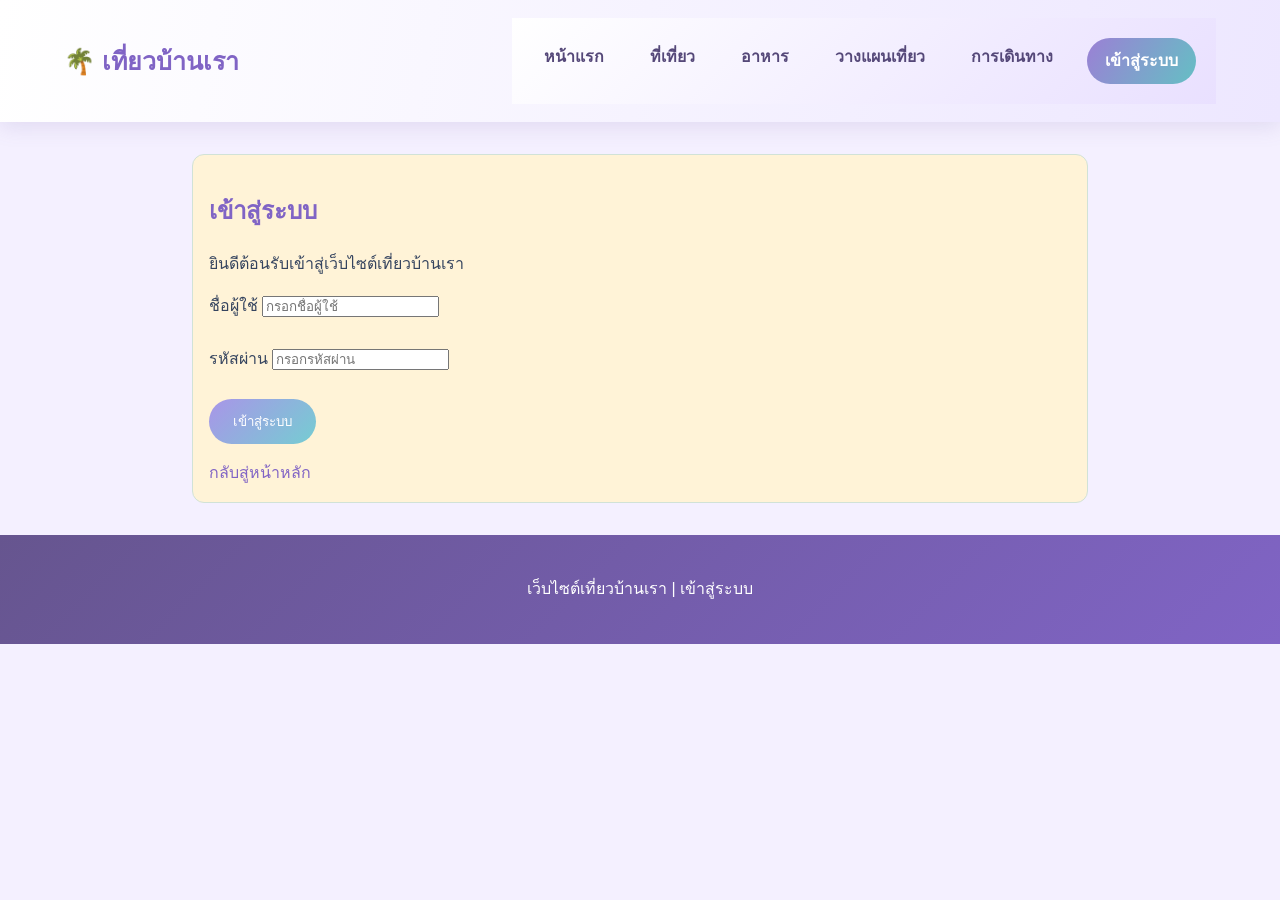
<file: login.html>
<!DOCTYPE html>
<html lang="th">
<head>
    <meta charset="UTF-8">
    <meta name="viewport" content="width=device-width, initial-scale=1">
    <title>เข้าสู่ระบบ | เที่ยวบ้านเรา</title>
    <link rel="stylesheet" href="style.css">
</head>

<body>

<!-- เมนูด้านบน -->
<header class="main-header">
    <div class="logo">🌴 เที่ยวบ้านเรา</div>

    <nav>
        <ul>
            <li><a href="index.html">หน้าแรก</a></li>
            <li><a href="places.html">ที่เที่ยว</a></li>
            <li><a href="food.html">อาหาร</a></li>
            <li><a href="plan.html">วางแผนเที่ยว</a></li>
            <li><a href="travel.html">การเดินทาง</a></li>
            <li><a href="login.html" class="login-btn">เข้าสู่ระบบ</a></li>
        </ul>
    </nav>
</header>

<main>
    <section class="card">
        <h1>เข้าสู่ระบบ</h1>
        <p>ยินดีต้อนรับเข้าสู่เว็บไซต์เที่ยวบ้านเรา</p>

        <form onsubmit="login(event)">
            <label for="username">ชื่อผู้ใช้</label>
            <input type="text" id="username"
                   placeholder="กรอกชื่อผู้ใช้" required>

            <br><br>

            <label for="password">รหัสผ่าน</label>
            <input type="password" id="password"
                   placeholder="กรอกรหัสผ่าน" required>

            <br><br>

            <button type="submit">เข้าสู่ระบบ</button>

            <p id="message"></p>
        </form>

        <a href="index.html">กลับสู่หน้าหลัก</a>
    </section>
</main>

<footer>
    <p>เว็บไซต์เที่ยวบ้านเรา | เข้าสู่ระบบ</p>
</footer>

<script>
function login(event) {
    event.preventDefault();

    let username = document.getElementById("username").value;

    document.getElementById("message").innerText =
        "ยินดีต้อนรับคุณ " + username;
}
</script>

</body>
</html>
</file>
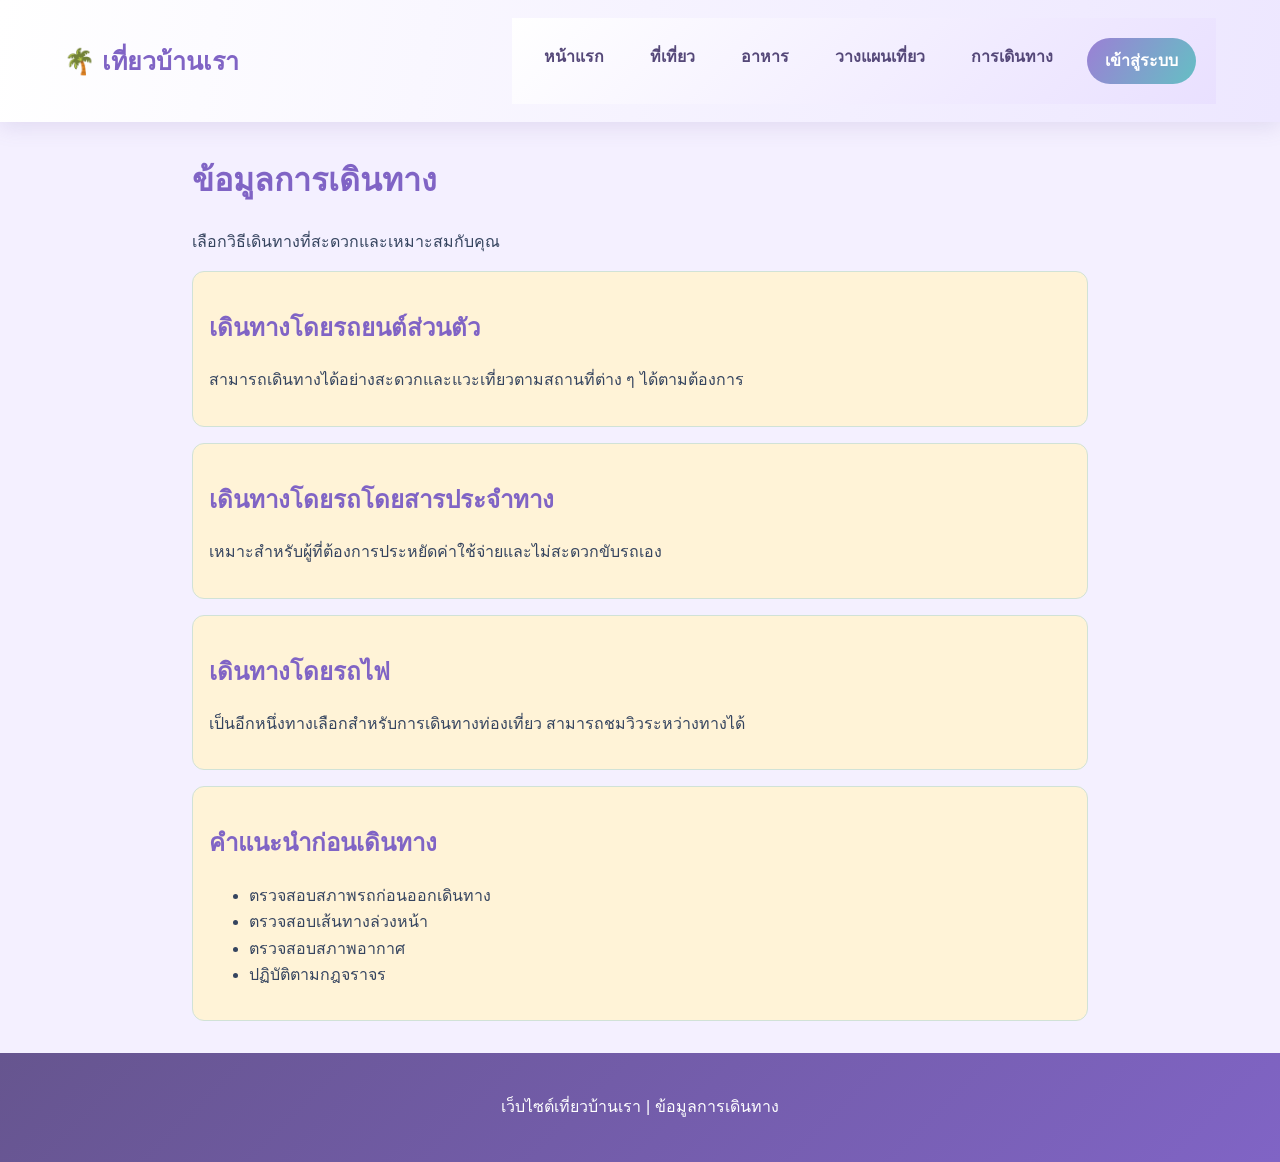
<file: travel.html>
<!DOCTYPE html>
<html lang="th">
<head>
    <meta charset="UTF-8">
    <meta name="viewport" content="width=device-width, initial-scale=1">
    <title>ข้อมูลการเดินทาง | เที่ยวบ้านเรา</title>
    <link rel="stylesheet" href="style.css">
</head>
<body>

<!-- เมนูด้านบน -->
<header class="main-header">
    <div class="logo">🌴 เที่ยวบ้านเรา</div>

    <nav>
        <ul>
            <li><a href="index.html">หน้าแรก</a></li>
            <li><a href="places.html">ที่เที่ยว</a></li>
            <li><a href="food.html">อาหาร</a></li>
            <li><a href="plan.html">วางแผนเที่ยว</a></li>
            <li><a href="travel.html">การเดินทาง</a></li>
            <li><a href="login.html" class="login-btn">เข้าสู่ระบบ</a></li>
        </ul>
    </nav>
</header>

<main>
    <h1>ข้อมูลการเดินทาง</h1>
    <p>เลือกวิธีเดินทางที่สะดวกและเหมาะสมกับคุณ</p>

    <section class="card">
        <h2>เดินทางโดยรถยนต์ส่วนตัว</h2>
        <p>สามารถเดินทางได้อย่างสะดวกและแวะเที่ยวตามสถานที่ต่าง ๆ ได้ตามต้องการ</p>
    </section>

    <section class="card">
        <h2>เดินทางโดยรถโดยสารประจำทาง</h2>
        <p>เหมาะสำหรับผู้ที่ต้องการประหยัดค่าใช้จ่ายและไม่สะดวกขับรถเอง</p>
    </section>

    <section class="card">
        <h2>เดินทางโดยรถไฟ</h2>
        <p>เป็นอีกหนึ่งทางเลือกสำหรับการเดินทางท่องเที่ยว สามารถชมวิวระหว่างทางได้</p>
    </section>

    <section class="card">
        <h2>คำแนะนำก่อนเดินทาง</h2>
        <ul>
            <li>ตรวจสอบสภาพรถก่อนออกเดินทาง</li>
            <li>ตรวจสอบเส้นทางล่วงหน้า</li>
            <li>ตรวจสอบสภาพอากาศ</li>
            <li>ปฏิบัติตามกฎจราจร</li>
        </ul>
    </section>
</main>

<footer>
    <p>เว็บไซต์เที่ยวบ้านเรา | ข้อมูลการเดินทาง</p>
</footer>

</body>
</html>
</file>
<file: style.css>
* {
box-sizing: border-box;
}
body {
	margin: 0;
	font-family: system-ui, sans-serif;
	line-height: 1.65;
	color: #212121;        /*สีตัวอักษรที่แสดงผลในส่วนของเนื้อหาเว็บ*/
	background: #C0E4F6;    /*สีพื้นหลังของตัวเว็บ*/
}
header, footer {
	padding: 1rem;
	color: #000000;   
	background: #ADD495;   /*สีพื้นหลังของส่วนหัวเว็บและท้ายเว็บ*/
}
.site-name {
	margin: 0 0 0.5rem;
	font-size: 1.25rem;
	font-weigth: bold;
}
nav ul {
	display: flex;
	flex-wrap: wrap;
	gap: 0.5rem;
	margin: 0;
	padding: 0;
	list-style: none;
}
nav a {
	display: block;
	padding: 0.35rem 0.75rem;
	color: #ffffff;   /*สีตัวอักษรบนเมนู*/
	border-radius: 0.35rem;
}
nav a:hover, nav a[aria-current="page"] {
	background: #F8E8D3;   /*พื้นหลังของเมนูเมื่อเอาเมาส์ไปวางชี้*/
	color: #174c3c;
}
a:focus-visible {
	outline: 3px solid #c67400;
	outline-offset: 3px;
}
main {
	width: min(92%, 56rem);
	margin: 2rem auto;
}
.card {
	margin: 1rem 0;
	padding: 1rem;
	border: 1px solid #d1e2d7;
	border-radius: 0.75rem;
	background: #FFF3D7;  /*สีพื้นหลังของกรอบcard*/
}
img {
	display: block;
	max-width: 100%;
	heigth: auto;
	border-radius: 0.5rem;
}
.button {
	display: inline-block;
	padding: 0.6rem 1rem;
	border-radius: 0.35rem;
	background: #FFBFC5;  /*สีของปุ่ม*/
	color: white;
	text-decoration: none;
}

/* แกลลอรี่แบบสไลด์ */
.gallery {
    text-align: center;
    padding: 30px 15px;
}

.slider {
    position: relative;
    max-width: 750px;
    height: 400px;
    margin: 20px auto;
    overflow: hidden;
    border-radius: 15px;
    background: #eeeeee;
}

.slides img {
    display: none;
    width: 100%;
    height: 400px;
    object-fit: cover;
}

/* ปุ่มเลื่อนซ้ายขวา */
.prev, .next {
    position: absolute;
    top: 50%;
    transform: translateY(-50%);
    background: rgba(0, 0, 0, 0.6);
    color: white;
    border: none;
    padding: 15px;
    font-size: 20px;
    cursor: pointer;
    border-radius: 50%;
}

.prev {
    left: 15px;
}

.next {
    right: 15px;
}

.prev:hover, .next:hover {
    background: #e89b55;
}

/* จุดบอกลำดับรูป */
.dots {
    text-align: center;
    margin-top: 15px;
}

.dots span {
    display: inline-block;
    width: 12px;
    height: 12px;
    margin: 5px;
    background: #cccccc;
    border-radius: 50%;
    cursor: pointer;
}

.dots span.active {
    background: #e89b55;
}

/* ===== ธีมหลัก ===== */
body {
    margin: 0;
    font-family: Arial, sans-serif;
    background: #f4fbff;
    color: #244253;
}

/* ===== เมนูด้านบน ===== */
.main-header {
    background: white;
    padding: 18px 5%;
    display: flex;
    justify-content: space-between;
    align-items: center;
    box-shadow: 0 3px 15px rgba(0,0,0,0.08);
    flex-wrap: wrap;
}

.logo {
    font-size: 25px;
    font-weight: bold;
    color: #1685a5;
}

nav ul {
    display: flex;
    list-style: none;
    gap: 22px;
    margin: 0;
    padding: 0;
    flex-wrap: wrap;
}

nav a {
    text-decoration: none;
    color: #315467;
    font-weight: bold;
    transition: 0.3s;
}

nav a:hover {
    color: #f49b55;
}

.login-btn {
    background: #1685a5;
    color: white !important;
    padding: 10px 18px;
    border-radius: 25px;
}

/* ===== ภาพหน้าปก ===== */
.hero {
    min-height: 480px;
    background:
        linear-gradient(90deg,
        rgba(0,40,65,0.75),
        rgba(0,80,110,0.15)),
        url("images/place1.jpg") center/cover no-repeat;
    display: flex;
    align-items: center;
    padding: 40px 8%;
    color: white;
    box-sizing: border-box;
}

.hero-content {
    max-width: 650px;
}

.hero-small {
    letter-spacing: 4px;
    color: #ffe1a8;
    font-weight: bold;
}

.hero h1 {
    font-size: 48px;
    line-height: 1.4;
    margin: 15px 0;
}

.hero-content p {
    font-size: 17px;
    line-height: 1.9;
}

.hero-button {
    display: inline-block;
    background: #ffad62;
    color: white;
    text-decoration: none;
    padding: 15px 28px;
    border-radius: 30px;
    margin-top: 20px;
    font-weight: bold;
    transition: 0.3s;
}

.hero-button:hover {
    background: #ed8740;
    transform: translateY(-4px);
}

/* ===== ส่วนต้อนรับ ===== */
.welcome {
    text-align: center;
    padding: 65px 15%;
    line-height: 1.9;
}

.welcome h2,
.categories h2,
.featured h2,
.gallery h2 {
    font-size: 30px;
    color: #167e9d;
}

.section-tag {
    color: #ed9855;
    letter-spacing: 3px;
    font-size: 13px;
    font-weight: bold;
}

/* ===== หมวดหมู่ ===== */
.categories {
    text-align: center;
    padding: 50px 5%;
    background: #e7f6fb;
}

.category-container {
    display: grid;
    grid-template-columns: repeat(4, 1fr);
    gap: 20px;
    margin-top: 35px;
}

.category-card {
    background: white;
    padding: 30px 15px;
    border-radius: 18px;
    text-decoration: none;
    color: #315467;
    box-shadow: 0 5px 20px rgba(0,0,0,0.06);
    transition: 0.3s;
}

.category-card:hover {
    transform: translateY(-10px);
    box-shadow: 0 12px 25px rgba(0,0,0,0.12);
}

.category-icon {
    font-size: 45px;
}

.category-card h3 {
    color: #1685a5;
}

/* ===== การ์ดสถานที่ ===== */
.featured {
    text-align: center;
    padding: 60px 5%;
}

.featured-container {
    display: grid;
    grid-template-columns: repeat(3, 1fr);
    gap: 25px;
    margin-top: 35px;
}

.featured-card {
    background: white;
    border-radius: 18px;
    overflow: hidden;
    text-align: left;
    box-shadow: 0 5px 20px rgba(0,0,0,0.08);
    transition: 0.3s;
}

.featured-card:hover {
    transform: translateY(-8px);
}

.featured-card img {
    width: 100%;
    height: 230px;
    object-fit: cover;
}

.featured-info {
    padding: 20px;
}

.featured-info h3 {
    color: #1685a5;
}

.featured-info p {
    line-height: 1.7;
}

.featured-info a {
    color: #ed9855;
    text-decoration: none;
    font-weight: bold;
}

/* ===== แกลลอรี่สไลด์ ===== */
.gallery {
    text-align: center;
    padding: 60px 15px;
    background: #e7f6fb;
}

.slider {
    position: relative;
    max-width: 850px;
    height: 430px;
    margin: 30px auto;
    overflow: hidden;
    border-radius: 22px;
    background: #d5e8ef;
    box-shadow: 0 10px 30px rgba(0,0,0,0.15);
}

.slides img {
    display: none;
    width: 100%;
    height: 430px;
    object-fit: cover;
}

.prev, .next {
    position: absolute;
    top: 50%;
    transform: translateY(-50%);
    background: rgba(0,0,0,0.55);
    color: white;
    border: none;
    padding: 16px;
    font-size: 20px;
    cursor: pointer;
    border-radius: 50%;
}

.prev {
    left: 15px;
}

.next {
    right: 15px;
}

.prev:hover, .next:hover {
    background: #ed9855;
}

.dots {
    margin-top: 15px;
}

.dots span {
    display: inline-block;
    width: 12px;
    height: 12px;
    margin: 5px;
    background: #b9d1dc;
    border-radius: 50%;
    cursor: pointer;
}

.dots span.active {
    background: #ed9855;
    transform: scale(1.3);
}

/* ===== แบนเนอร์ท้าย ===== */
.travel-banner {
    text-align: center;
    padding: 65px 20px;
    background: linear-gradient(120deg, #1685a5, #57c2cf);
    color: white;
}

.travel-banner h2 {
    font-size: 30px;
}

.travel-banner p {
    line-height: 1.8;
}

.travel-banner a {
    display: inline-block;
    background: white;
    color: #1685a5;
    text-decoration: none;
    padding: 13px 28px;
    border-radius: 30px;
    font-weight: bold;
    margin-top: 15px;
}

/* ===== Footer ===== */
.main-footer {
    background: #173d50;
    color: white;
    text-align: center;
    padding: 35px 15px;
    line-height: 1.9;
}

.main-footer h2 {
    color: #ffbd78;
}

.copyright {
    color: #b8d0dc;
    font-size: 13px;
    border-top: 1px solid #527080;
    padding-top: 15px;
}

/* ===== รองรับโทรศัพท์และแท็บเล็ต ===== */
@media (max-width: 768px) {

    .main-header {
        justify-content: center;
        gap: 18px;
    }

    nav ul {
        justify-content: center;
        gap: 15px;
    }

    .hero {
        min-height: 400px;
    }

    .hero h1 {
        font-size: 32px;
    }

    .category-container {
        grid-template-columns: repeat(2, 1fr);
    }

    .featured-container {
        grid-template-columns: 1fr;
    }

    .slider {
        height: 280px;
    }

    .slides img {
        height: 280px;
    }
}

/* ===== ธีมใหม่ Luxury Tropical ===== */

body {
    background: #F4F0FF;
    color: #35445F;
}

/* เมนูด้านบน */
.main-header {
    background: linear-gradient(100deg, #FFFFFF, #EDE7FF);
    box-shadow: 0 5px 20px rgba(112, 91, 160, 0.15);
}

.logo {
    color: #8064C5;
}

nav a {
    color: #554879;
}

nav a:hover {
    color: #E78DA5;
}

.login-btn {
    background: linear-gradient(120deg, #9B80D5, #65BFC4);
    color: white !important;
}

/* ภาพหน้าปก */
.hero {
    background:
        linear-gradient(90deg,
        rgba(52, 47, 91, 0.78),
        rgba(86, 160, 172, 0.20)),
        url("images/place1.jpg") center/cover no-repeat;
    color: white;
}

.hero-small {
    color: #FFE0CF;
}

.hero-button {
    background: linear-gradient(120deg, #E99AB5, #B69AE8);
    color: white;
}

.hero-button:hover {
    background: #8064C5;
}

/* ส่วนต้อนรับ */
.welcome {
    background: linear-gradient(120deg, #F4F0FF, #E4F6F8);
}

.welcome h2,
.categories h2,
.featured h2,
.gallery h2 {
    color: #8064C5;
}

.section-tag {
    color: #DB829E;
}

/* หมวดหมู่ */
.categories {
    background: linear-gradient(135deg, #E4F6F8, #FCEBF2);
}

.category-card {
    background: linear-gradient(145deg, #FFFFFF, #F3EDFF);
    color: #554879;
    box-shadow: 0 8px 25px rgba(128, 100, 197, 0.12);
}

.category-card:hover {
    background: linear-gradient(145deg, #FCEBF2, #E9E0FF);
}

.category-card h3 {
    color: #8064C5;
}

/* การ์ดสถานที่ */
.featured {
    background: #F9F6FF;
}

.featured-card {
    background: linear-gradient(145deg, #FFFFFF, #F5F0FF);
    box-shadow: 0 8px 25px rgba(128, 100, 197, 0.12);
}

.featured-info h3 {
    color: #8064C5;
}

.featured-info a {
    color: #D77D9C;
}

/* แกลลอรี่ */
.gallery {
    background: linear-gradient(135deg, #E7F6F8, #F2EAFE, #FCEBF2);
}

.slider {
    box-shadow: 0 12px 35px rgba(86, 91, 150, 0.22);
    border: 5px solid white;
}

.prev, .next {
    background: rgba(83, 66, 126, 0.75);
}

.prev:hover, .next:hover {
    background: #E78DA5;
}

.dots span {
    background: #C9BCE8;
}

.dots span.active {
    background: #E78DA5;
}

/* แบนเนอร์ท้าย */
.travel-banner {
    background: linear-gradient(120deg, #8064C5, #65BFC4, #E99AB5);
    color: white;
}

.travel-banner a {
    background: #FFFFFF;
    color: #8064C5;
}

.travel-banner a:hover {
    background: #FFE9E1;
}

/* Footer */
.main-footer {
    background: linear-gradient(120deg, #35445F, #51446F);
    color: #FFFFFF;
}

.main-footer h2 {
    color: #F6C5D4;
}

.copyright {
    color: #D8D2E9;
    border-color: #82779C;
}

/* ===== LUXURY TROPICAL THEME ===== */

* {
    box-sizing: border-box;
}

body {
    margin: 0;
    font-family: Arial, sans-serif;
    background: #F4F0FF;
    color: #35445F;
}

header, nav {
    background: linear-gradient(135deg, #FFFFFF, #E9E0FF);
    padding: 20px;
}

h1, h2, h3 {
    color: #8064C5;
}

a {
    color: #8064C5;
    text-decoration: none;
}

a:hover {
    color: #E78DA5;
}

button, input[type="submit"] {
    background: linear-gradient(135deg, #A995E8, #75CDD2);
    color: white;
    border: none;
    padding: 12px 24px;
    border-radius: 25px;
    cursor: pointer;
}

button:hover, input[type="submit"]:hover {
    background: #E78DA5;
}

section {
    padding: 30px;
}

img {
    max-width: 100%;
    border-radius: 15px;
}

footer {
    background: linear-gradient(135deg, #66558F, #8064C5);
    color: white;
    text-align: center;
    padding: 25px;
}

/* ==============================
   PLACES PAGE
============================== */

.place-banner {
    min-height: 350px;
    background: linear-gradient(90deg, #075985cc, #38bdf866),
    url("images/place1.jpg") center/cover;
    display: flex;
    align-items: center;
    padding: 60px 10%;
    color: white;
}

.place-banner span {
    letter-spacing: 4px;
    color: #ffd166;
}

.place-banner h2 {
    font-size: 42px;
    margin: 15px 0;
}

.place-section, .food-section {
    padding: 60px 8%;
    text-align: center;
}

.place-grid {
    display: grid;
    grid-template-columns: repeat(3, 1fr);
    gap: 25px;
    margin-top: 35px;
}

.place-item {
    background: white;
    border-radius: 20px;
    overflow: hidden;
    box-shadow: 0 8px 25px #00000015;
    text-align: left;
    transition: 0.3s;
}

.place-item:hover, .food-card:hover {
    transform: translateY(-8px);
}

.place-item img {
    width: 100%;
    height: 230px;
    object-fit: cover;
}

.place-info {
    padding: 20px;
}


/* ==============================
   FOOD PAGE
============================== */

.food-banner {
    text-align: center;
    padding: 85px 20px;
    background: linear-gradient(135deg, #fff0d9, #ffcf9d);
    color: #854d0e;
}

.food-banner span {
    letter-spacing: 4px;
    font-weight: bold;
}

.food-banner h2 {
    font-size: 40px;
    margin: 15px;
}

.food-grid {
    display: grid;
    grid-template-columns: repeat(3, 1fr);
    gap: 25px;
    margin-top: 35px;
}

.food-card {
    background: #fffaf2;
    border-radius: 20px;
    overflow: hidden;
    box-shadow: 0 8px 25px #00000012;
    transition: 0.3s;
    text-align: left;
}

.food-card img {
    width: 100%;
    height: 220px;
    object-fit: cover;
}

.food-card div {
    padding: 20px;
}


/* ==============================
   PLAN PAGE
============================== */

.plan-banner {
    background: linear-gradient(135deg, #0ea5e9, #075985);
    text-align: center;
    padding: 80px 20px;
    color: white;
}

.plan-banner h2 {
    font-size: 38px;
}

.plan-section {
    max-width: 900px;
    margin: auto;
    padding: 55px 20px;
}

.plan-section > h2 {
    text-align: center;
    margin-bottom: 35px;
}

.timeline {
    border-left: 4px solid #38bdf8;
    margin-left: 20px;
}

.timeline-item {
    position: relative;
    padding: 5px 25px 30px;
}

.timeline-item::before {
    content: "";
    position: absolute;
    left: -11px;
    top: 10px;
    width: 18px;
    height: 18px;
    background: #f59e0b;
    border-radius: 50%;
}

.timeline-item span {
    color: #0284c7;
    font-weight: bold;
}

.timeline-item h3 {
    margin: 8px 0;
}

.check-card {
    background: #effaff;
    padding: 30px;
    border-radius: 20px;
    margin-top: 30px;
    border-left: 6px solid #0ea5e9;
}

.check-card li {
    padding: 8px;
}


/* ==============================
   TRAVEL TIPS PAGE
============================== */

.tips-banner {
    text-align: center;
    padding: 85px 20px;
    color: white;
    background: linear-gradient(120deg, #0369a1, #38bdf8);
}

.tips-banner h2 {
    font-size: 45px;
}

.tips-section {
    max-width: 950px;
    padding: 55px 20px;
    margin: auto;
}

.tips-section > h2 {
    text-align: center;
    margin-bottom: 35px;
}

.tips-list {
    display: grid;
    gap: 20px;
}

.tip-card {
    display: flex;
    align-items: center;
    gap: 22px;
    padding: 25px;
    background: white;
    border-radius: 18px;
    box-shadow: 0 5px 20px #00000010;
    transition: 0.3s;
}

.tip-card:hover {
    transform: translateX(8px);
}

.tip-number {
    font-size: 30px;
    font-weight: bold;
    color: #0ea5e9;
}

.tips-note {
    text-align: center;
    padding: 35px;
    margin-top: 35px;
    background: #fff7e8;
    border-radius: 20px;
}


/* ==============================
   LOGIN PAGE
============================== */

.login-section {
    min-height: 650px;
    display: flex;
    justify-content: center;
    align-items: center;
    padding: 50px 20px;
    background: linear-gradient(135deg, #dff6ff, #fff4e6);
}

.login-box {
    width: 100%;
    max-width: 430px;
    background: white;
    padding: 40px;
    border-radius: 25px;
    text-align: center;
    box-shadow: 0 15px 40px #00000015;
}

.login-icon {
    font-size: 55px;
}

.login-box h2 {
    color: #0369a1;
    font-size: 30px;
}

.login-box form {
    text-align: left;
    margin-top: 25px;
}

.login-box label {
    display: block;
    margin: 15px 0 8px;
    font-weight: bold;
}

.login-box input {
    width: 100%;
    padding: 14px;
    border: 1px solid #cbd5e1;
    border-radius: 10px;
    box-sizing: border-box;
    font-size: 15px;
}

.login-box button {
    width: 100%;
    margin-top: 25px;
    padding: 14px;
    background: #0284c7;
    color: white;
    border: none;
    border-radius: 12px;
    font-size: 17px;
    cursor: pointer;
}

.login-box button:hover {
    background: #075985;
}

.back-home {
    display: inline-block;
    margin-top: 20px;
    color: #0284c7;
    text-decoration: none;
}

#message {
    color: #059669;
    margin-top: 15px;
}


/* ==============================
   RESPONSIVE
============================== */

@media (max-width: 768px) {
    .place-grid,
    .food-grid {
        grid-template-columns: 1fr;
    }

    .place-banner h2,
    .food-banner h2,
    .tips-banner h2 {
        font-size: 30px;
    }

    .main-header {
        flex-direction: column;
        gap: 15px;
    }

    .main-header nav {
        display: flex;
        flex-wrap: wrap;
        justify-content: center;
    }

    .login-box {
        padding: 25px;
    }
}
</file>
